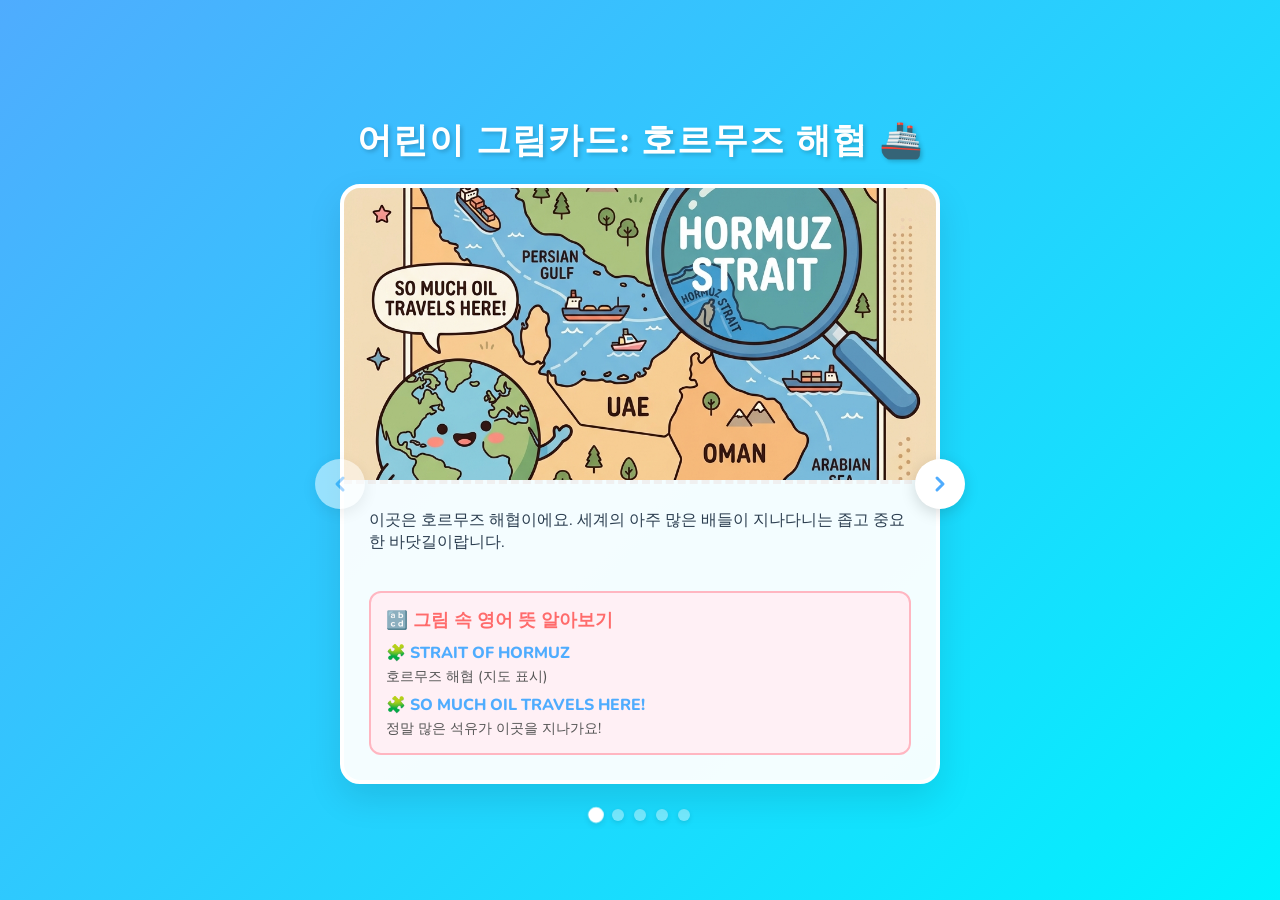
<file: hormuz-cards/index.html>
<!DOCTYPE html>
<html lang="en">
<head>
    <meta charset="UTF-8">
    <meta name="viewport" content="width=device-width, initial-scale=1.0">
    <title>호르무즈 해협 알아보기</title>
    <link href="https://fonts.googleapis.com/css2?family=Nunito:wght@400;700;800&display=swap" rel="stylesheet">
    <link rel="stylesheet" href="styles.css">
</head>
<body>
    <div class="background-animation">
        <div class="bubble bubble1"></div>
        <div class="bubble bubble2"></div>
        <div class="bubble bubble3"></div>
        <div class="bubble bubble4"></div>
        <div class="bubble bubble5"></div>
    </div>
    
    <div class="app-container">
        <header>
            <h1>어린이 그림카드: 호르무즈 해협 🚢</h1>
        </header>
        
        <main class="carousel-container">
            <!-- Cards will be injected by JavaScript -->
            <div class="cards-wrapper" id="cardsWrapper"></div>
            
            <button class="nav-button prev" id="prevBtn" aria-label="Previous card">
                <svg width="24" height="24" viewBox="0 0 24 24" fill="none" stroke="currentColor" stroke-width="3" stroke-linecap="round" stroke-linejoin="round"><path d="M15 18l-6-6 6-6"/></svg>
            </button>
            <button class="nav-button next" id="nextBtn" aria-label="Next card">
                <svg width="24" height="24" viewBox="0 0 24 24" fill="none" stroke="currentColor" stroke-width="3" stroke-linecap="round" stroke-linejoin="round"><path d="M9 18l6-6-6-6"/></svg>
            </button>
            
            <div class="progress-indicator" id="progressIndicator"></div>
        </main>
    </div>

    <script src="script.js"></script>
</body>
</html>
</file>
<file: hormuz-cards/styles.css>
:root {
    --primary-color: #4facfe;
    --secondary-color: #00f2fe;
    --card-bg: rgba(255, 255, 255, 0.95);
    --text-color: #2c3e50;
    --accent-color: #ff6b6b;
    --vocab-bg: #fff0f5;
    --vocab-border: #ffb6c1;
    --shadow: 0 15px 35px rgba(0, 0, 0, 0.1);
    --radius: 20px;
}

* {
    box-sizing: border-box;
    margin: 0;
    padding: 0;
}

body {
    font-family: 'Nunito', sans-serif;
    background: linear-gradient(135deg, var(--primary-color) 0%, var(--secondary-color) 100%);
    min-height: 100vh;
    display: flex;
    justify-content: center;
    align-items: center;
    color: var(--text-color);
    overflow: hidden;
    position: relative;
}

/* Background animated bubbles */
.background-animation {
    position: absolute;
    top: 0;
    left: 0;
    width: 100%;
    height: 100%;
    z-index: 0;
    overflow: hidden;
    pointer-events: none;
}

.bubble {
    position: absolute;
    background: rgba(255, 255, 255, 0.2);
    border-radius: 50%;
    animation: float 8s infinite ease-in-out;
}

.bubble1 { width: 80px; height: 80px; left: 10%; bottom: -100px; animation-duration: 12s; }
.bubble2 { width: 120px; height: 120px; left: 30%; bottom: -150px; animation-duration: 15s; }
.bubble3 { width: 60px; height: 60px; left: 60%; bottom: -80px; animation-duration: 10s; animation-delay: 2s; }
.bubble4 { width: 90px; height: 90px; left: 80%; bottom: -120px; animation-duration: 14s; }
.bubble5 { width: 150px; height: 150px; left: 90%; bottom: -200px; animation-duration: 18s; }

@keyframes float {
    0% { transform: translateY(0) scale(1); opacity: 0; }
    50% { opacity: 1; }
    100% { transform: translateY(-100vh) scale(1.2); opacity: 0; }
}

.app-container {
    position: relative;
    z-index: 1;
    width: 100%;
    max-width: 800px;
    padding: 20px;
    display: flex;
    flex-direction: column;
    align-items: center;
}

header {
    text-align: center;
    margin-bottom: 20px;
}

header h1 {
    color: white;
    font-size: 2.2rem;
    font-weight: 800;
    text-shadow: 2px 2px 4px rgba(0,0,0,0.2);
    letter-spacing: 1px;
}

.carousel-container {
    position: relative;
    width: 100%;
    max-width: 600px;
    height: 600px;
    perspective: 1000px;
}

.cards-wrapper {
    position: relative;
    width: 100%;
    height: 100%;
    transform-style: preserve-3d;
}

.card {
    position: absolute;
    top: 0;
    left: 0;
    width: 100%;
    height: 100%;
    background: var(--card-bg);
    border-radius: var(--radius);
    box-shadow: var(--shadow);
    display: flex;
    flex-direction: column;
    overflow: hidden;
    transition: all 0.6s cubic-bezier(0.25, 0.8, 0.25, 1);
    opacity: 0;
    transform: translateX(100%) scale(0.9);
    pointer-events: none;
    border: 4px solid white;
}

.card.active {
    opacity: 1;
    transform: translateX(0) scale(1);
    pointer-events: auto;
    z-index: 10;
}

.card.prev {
    opacity: 0;
    transform: translateX(-100%) scale(0.9);
    z-index: 5;
}

.card-image-container {
    width: 100%;
    height: 50%;
    overflow: hidden;
    position: relative;
    border-bottom: 4px dashed #f0f0f0;
}

.card-image {
    width: 100%;
    height: 100%;
    object-fit: cover;
    transition: transform 0.5s ease;
}

.card:hover .card-image {
    transform: scale(1.05);
}

.card-content {
    padding: 25px;
    display: flex;
    flex-direction: column;
    gap: 15px;
    flex: 1;
    overflow-y: auto;
}

.english-text {
    font-size: 1.25rem;
    font-weight: 700;
    color: var(--text-color);
    line-height: 1.4;
    text-align: center;
    position: relative;
}

.english-text::before {
    content: '"';
    color: var(--primary-color);
    font-size: 2rem;
    opacity: 0.5;
    position: absolute;
    top: -10px;
    left: -15px;
}
.english-text::after {
    content: '"';
    color: var(--primary-color);
    font-size: 2rem;
    opacity: 0.5;
    position: absolute;
    bottom: -20px;
    right: -10px;
}

.vocab-section {
    margin-top: auto;
    background: var(--vocab-bg);
    border: 2px solid var(--vocab-border);
    border-radius: 12px;
    padding: 15px;
}

.vocab-title {
    font-weight: 800;
    color: var(--accent-color);
    margin-bottom: 10px;
    font-size: 1.1rem;
    display: flex;
    align-items: center;
    gap: 5px;
}

.vocab-list {
    list-style: none;
    display: flex;
    flex-direction: column;
    gap: 8px;
}

.vocab-item {
    font-size: 1rem;
    display: flex;
    flex-direction: column;
}

.vocab-word {
    font-weight: 800;
    color: var(--primary-color);
    font-size: 1rem;
}

.vocab-meaning {
    color: #555;
    font-size: 0.9rem;
    margin-top: 2px;
}

/* Navigation Buttons */
.nav-button {
    position: absolute;
    top: 50%;
    transform: translateY(-50%);
    background: white;
    color: var(--primary-color);
    border: none;
    width: 50px;
    height: 50px;
    border-radius: 50%;
    cursor: pointer;
    box-shadow: 0 4px 15px rgba(0,0,0,0.15);
    display: flex;
    justify-content: center;
    align-items: center;
    z-index: 20;
    transition: all 0.3s ease;
}

.nav-button:hover {
    background: var(--primary-color);
    color: white;
    transform: translateY(-50%) scale(1.1);
    box-shadow: 0 6px 20px rgba(0,0,0,0.25);
}

.nav-button:active {
    transform: translateY(-50%) scale(0.95);
}

.nav-button.prev { left: -25px; }
.nav-button.next { right: -25px; }

/* Progress Indicator */
.progress-indicator {
    display: flex;
    justify-content: center;
    gap: 10px;
    margin-top: 25px;
    z-index: 10;
}

.dot {
    width: 12px;
    height: 12px;
    background: rgba(255, 255, 255, 0.4);
    border-radius: 50%;
    cursor: pointer;
    transition: all 0.3s ease;
    box-shadow: 0 2px 5px rgba(0,0,0,0.1);
}

.dot.active {
    background: white;
    transform: scale(1.3);
}

@media (max-width: 768px) {
    .nav-button.prev { left: 10px; }
    .nav-button.next { right: 10px; }
    header h1 { font-size: 1.6rem; }
    .carousel-container { height: 650px; }
    .english-text { font-size: 1.1rem; }
    .vocab-word { font-size: 0.95rem; }
    .vocab-meaning { font-size: 0.85rem; }
}
</file>
